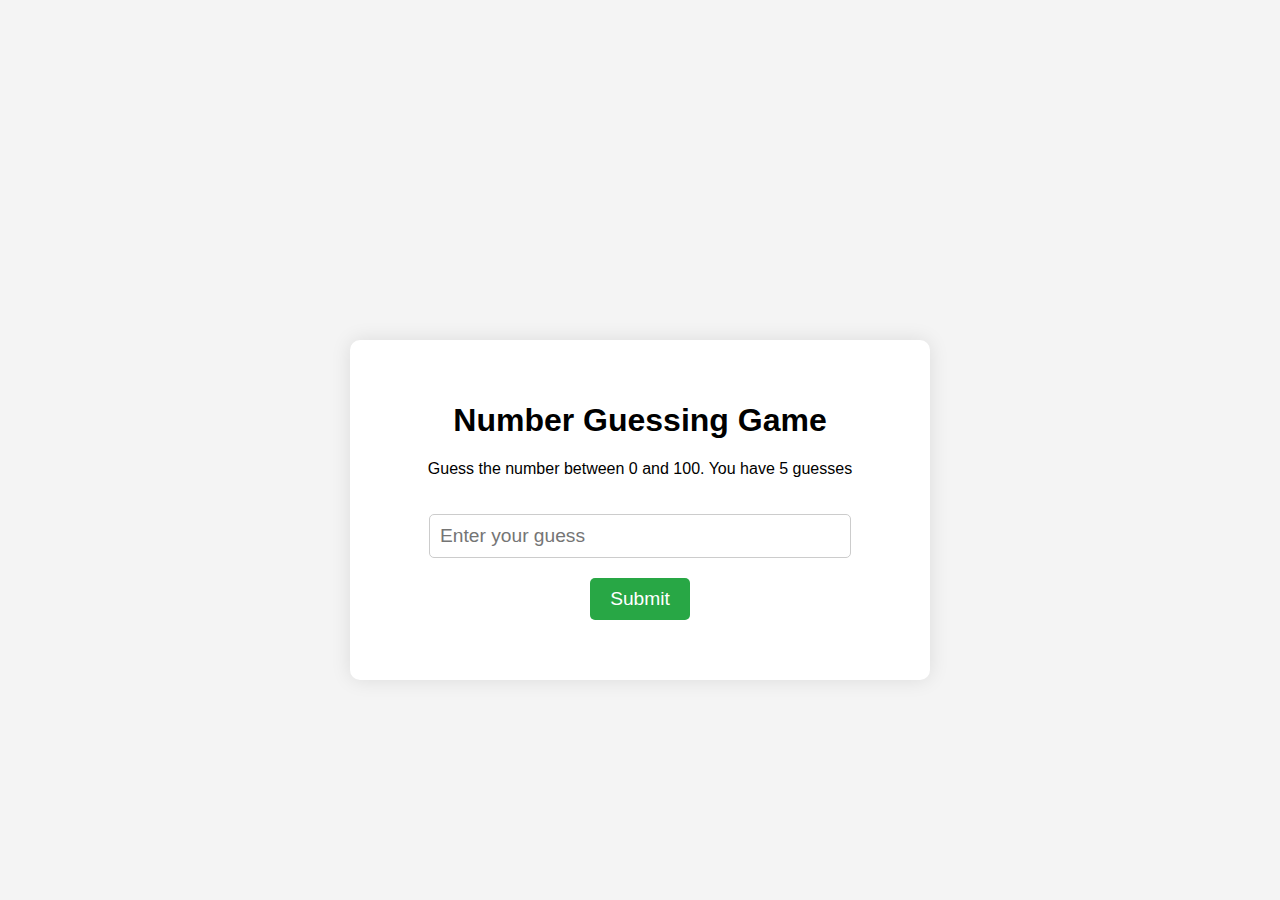
<file: index.html>
<!DOCTYPE html>
<html lang="en">
<head>
    <meta charset="UTF-8">
    <meta name="viewport" content="width=device-width, initial-scale=1.0">
    <link href="https://cdn.jsdelivr.net/npm/bootstrap@5.2.3/dist/css/bootstrap.min.css" rel="stylesheet" integrity="sha384-rbsA2VBKQhggwzxH7pPCaAqO46MgnOM80zW1RWuH61DGLwZJEdK2Kadq2F9CUG65" crossorigin="anonymous">
    <link rel="stylesheet" href="https://use.fontawesome.com/releases/v5.6.1/css/all.css" integrity="sha384-gfdkjb5BdAXd+lj+gudLWI+BXq4IuLW5IT+brZEZsLFm++aCMlF1V92rMkPaX4PP" crossorigin="anonymous">
    <link rel="stylesheet" href="assests/css/style.css">
    <title>Number Guessing Game</title>
</head>
<body>
    <div class="container">
        <h1>Number Guessing Game</h1>
        <p>Guess the number between 0 and 100. You have 5 guesses</p>
        <input type="number" id="guess" placeholder="Enter your guess">
        <button id="submit">Submit</button>
        <p id="message"></p>
        <p id="hints"></p>
    </div>
    <script src="assests/js/script.js"></script>
</body>
</html>
</file>
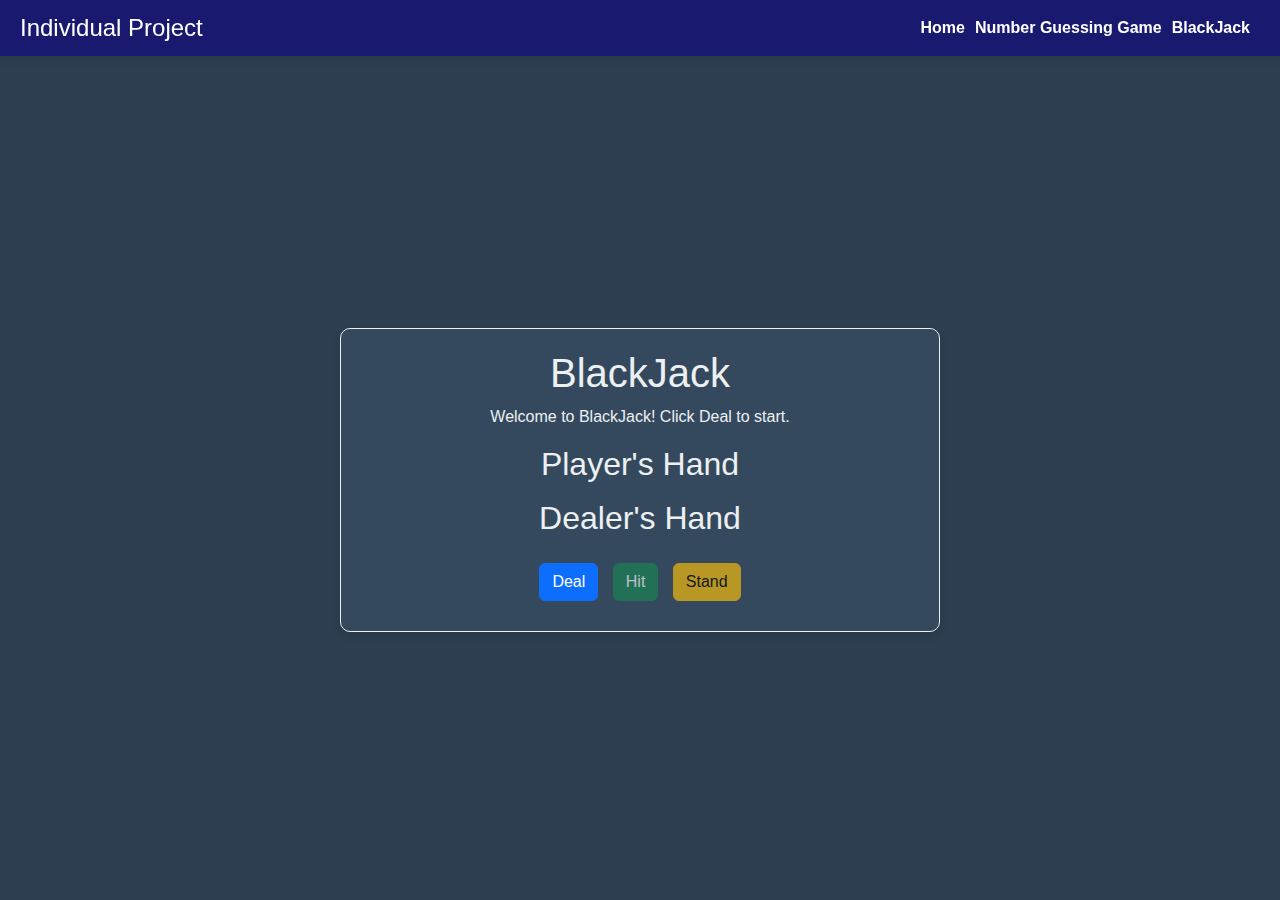
<file: blackjack.html>
<!DOCTYPE html>
<html lang="en">
<head>
    <meta charset="UTF-8">
    <meta name="viewport" content="width=device-width, initial-scale=1.0">
    <link href="https://cdn.jsdelivr.net/npm/bootstrap@5.2.3/dist/css/bootstrap.min.css" rel="stylesheet">
    <link rel="stylesheet" href="https://use.fontawesome.com/releases/v5.6.1/css/all.css">
    <link rel="stylesheet" href="assests/css/blackjack.css">
    <title>BlackJack</title>
</head>
<body>
    <header>
        <div class="header-title"><a href="home.html" class="no-link">Individual Project</a></div>
        <nav>
            <span class="material-symbols-outlined menu-icon">menu</span>
            <ul class="nav-links">
                <li><a href="home.html">Home</a></li>
                <li><a href="number.html">Number Guessing Game</a></li>
                <li><a href="blackjack.html">BlackJack</a></li>
            </ul>
        </nav>
    </header>
    <div id="game">
        <h1>BlackJack</h1>
        <p id="status"></p>
        <div id="player-hand" class="hand">
            <h2>Player's Hand</h2>
            <div id="player-cards"></div>
            <p id="player-score"></p>
        </div>
        <div id="dealer-hand" class="hand">
            <h2>Dealer's Hand</h2>
            <div id="dealer-cards"></div>
            <p id="dealer-score"></p>
        </div>
        <button id="deal-button" class="btn btn-primary">Deal</button>
        <button id="hit-button" class="btn btn-success" disabled>Hit</button>
        <button id="stand-button" class="btn btn-warning" disabled>Stand</button>
    </div>
    <script src="assests/js/blackjack.js"></script>
    <script src="assests/js/menu.js"></script>
</body>
</html>
</file>
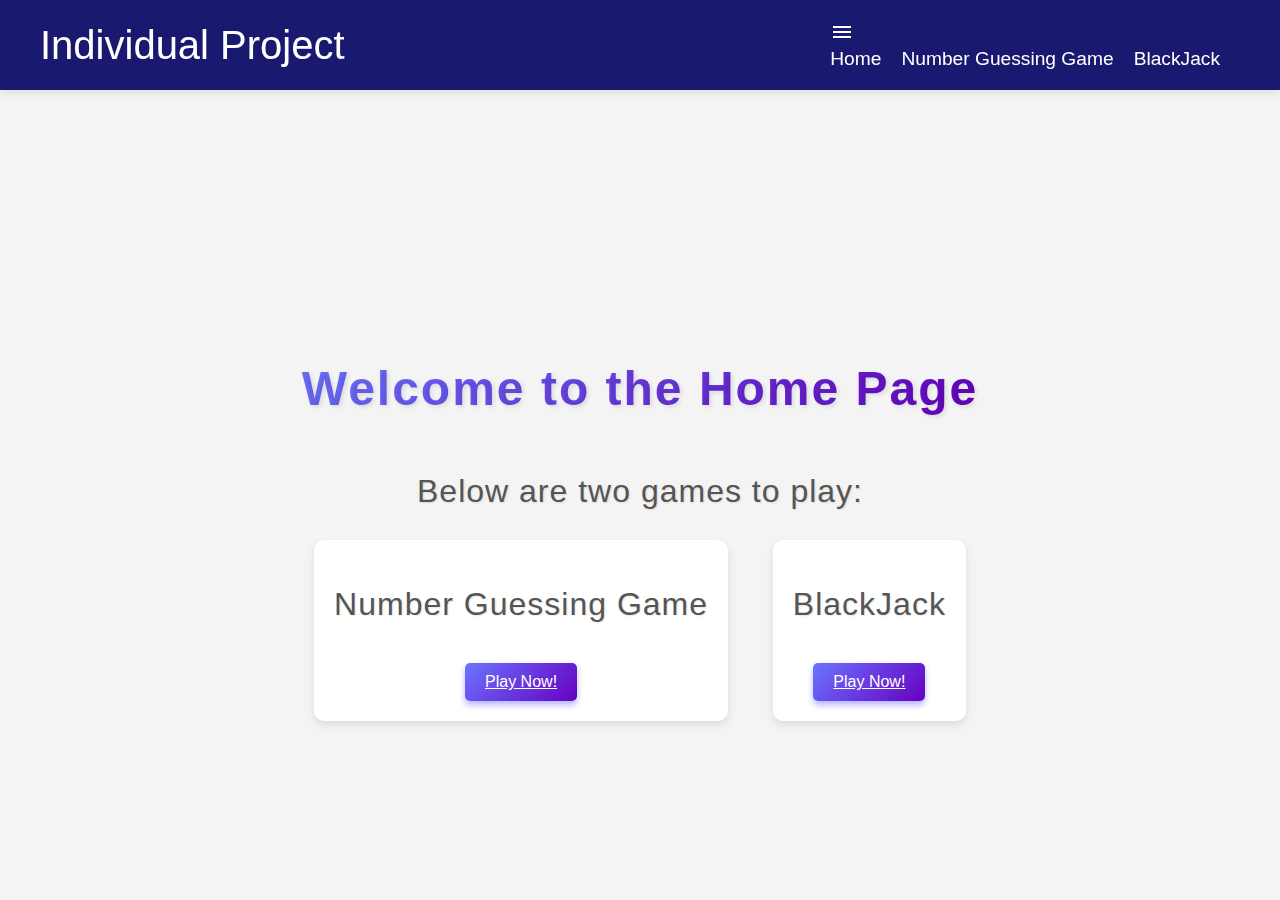
<file: home.html>
<!DOCTYPE html>
<html lang="en">
<head>
    <meta charset="UTF-8">
    <meta name="viewport" content="width=device-width, initial-scale=1.0">
    <link href="https://cdn.jsdelivr.net/npm/bootstrap@5.2.3/dist/css/bootstrap.min.css" rel="stylesheet" integrity="sha384-rbsA2VBKQhggwzxH7pPCaAqO46MgnOM80zW1RWuH61DGLwZJEdK2Kadq2F9CUG65" crossorigin="anonymous">
    <link rel="stylesheet" href="https://use.fontawesome.com/releases/v5.6.1/css/all.css" integrity="sha384-gfdkjb5BdAXd+lj+gudLWI+BXq4IuLW5IT+brZEZsLFm++aCMlF1V92rMkPaX4PP" crossorigin="anonymous">
    <link rel="stylesheet" href="assests/css/home.css">
    <link rel="stylesheet" href="https://fonts.googleapis.com/css2?family=Material+Symbols+Outlined:opsz,wght,FILL,GRAD@20..48,100..700,0..1,-50..200" />
    <title>Individual Project</title>
</head>
<body>
    <header>
        <div class="header-title"><a href="home.html"></a>Individual Project</div>
        <nav>
            <span class="material-symbols-outlined menu-icon">menu</span>
            <ul class="nav-links">
                <li><a href="home.html">Home</a></li>
                <li><a href="number.html">Number Guessing Game</a></li>
                <li><a href="blackjack.html">BlackJack</a></li>
            </ul>
        </nav>
    </header>
    <main>
        <h1>Welcome to the Home Page</h1>
        <h2>Below are two games to play:</h2>
        <div class="games">
            <div class="game-left">
                <h2>Number Guessing Game</h2>
                <a href="number.html" class="btn btn-primary">Play Now!</a>
            </div>
            <div class="game-right">
                <h2>BlackJack</h2>
                <a href="blackjack.html" class="btn btn-primary">Play Now!</a>
            </div>
        </div>
    </main>
    <script src="assests/js/menu.js"></script>
</body>
</html>
</file>
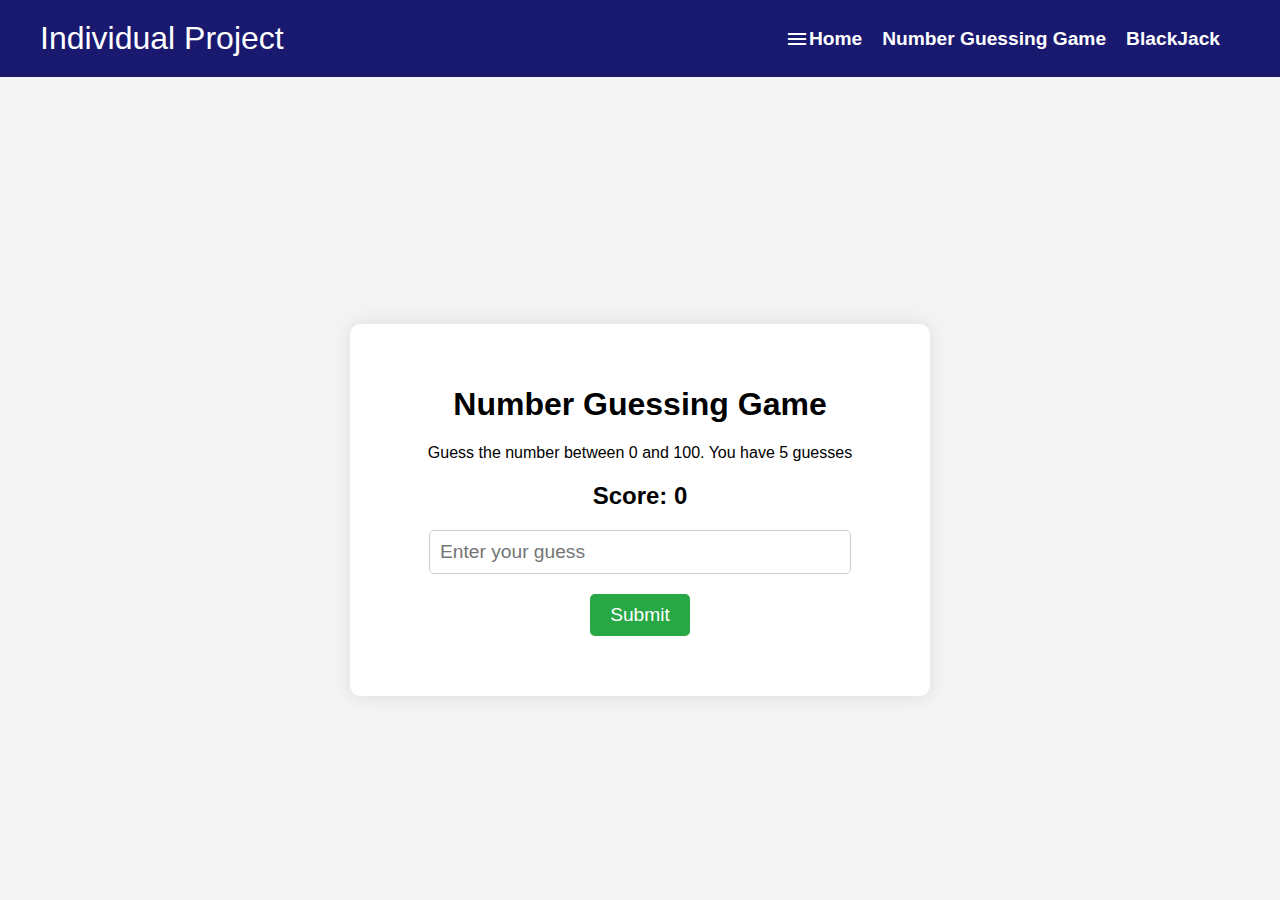
<file: number.html>
<!DOCTYPE html>
<html lang="en">
<head>
    <meta charset="UTF-8">
    <meta name="viewport" content="width=device-width, initial-scale=1.0">
    <link href="https://cdn.jsdelivr.net/npm/bootstrap@5.2.3/dist/css/bootstrap.min.css" rel="stylesheet" integrity="sha384-rbsA2VBKQhggwzxH7pPCaAqO46MgnOM80zW1RWuH61DGLwZJEdK2Kadq2F9CUG65" crossorigin="anonymous">
    <link rel="stylesheet" href="https://use.fontawesome.com/releases/v5.6.1/css/all.css" integrity="sha384-gfdkjb5BdAXd+lj+gudLWI+BXq4IuLW5IT+brZEZsLFm++aCMlF1V92rMkPaX4PP" crossorigin="anonymous">
    <link rel="stylesheet" href="assests/css/style.css">
    <link rel="stylesheet" href="https://fonts.googleapis.com/css2?family=Material+Symbols+Outlined:opsz,wght,FILL,GRAD@20..48,100..700,0..1,-50..200" />
    <title>Number Guessing Game</title>
</head>
<body>
    <header>
        <div class="header-title"><a href="home.html"></a>Individual Project</div>
        <nav>
            <span class="material-symbols-outlined menu-icon">menu</span>
            <ul class="nav-links">
                <li><a href="home.html">Home</a></li>
                <li><a href="number.html">Number Guessing Game</a></li>
                <li><a href="blackjack.html">BlackJack</a></li>
            </ul>
        </nav>
    </header>
    <div class="container">
        <h1>Number Guessing Game</h1>
        <p>Guess the number between 0 and 100. You have 5 guesses</p>
        <div id="scoreboard">Score: 0</div>
        <input type="number" id="guess" placeholder="Enter your guess">
        <button id="submit">Submit</button>
        <p id="message"></p>
        <p id="hints"></p>
        <button id="restart" style="display: none;">Restart Game</button>
    </div>
    <script src="assests/js/number.js"></script>
    <script src="assests/js/menu.js"></script>
</body>
</html>
</file>
<file: assests/css/style.css>
body {
    font-family: Arial, sans-serif;
    display: flex;
    flex-direction: column;
    justify-content: center;
    align-items: center;
    min-height: 100vh;
    background-color: #f4f4f4;
    margin: 0;
    padding: 0;
}

header {
    position: fixed;
    top: 0;
    display: flex;
    justify-content: space-between;
    align-items: center;
    background-color: #191970;
    color: #fff;
    padding: 20px 40px;
    width: 100%;
    box-sizing: border-box;
}

.header-title {
    font-size: 2em;
}

nav {
    position: relative;
    display: flex;
    align-items: center;
}

.menu-icon {
    display: none;
    cursor: pointer;
}

.nav-links {
    list-style-type: none;
    margin: 0;
    padding: 0;
    display: flex;
}

nav li {
    display: inline;
    margin-right: 20px;
}

nav a {
    color: #fff;
    text-decoration: none;
    font-weight: bold;
    font-size: 1.2em;
}

nav a:hover {
    text-decoration: underline;
    color: #CCCCFF;
}

.container {
    text-align: center;
    background-color: #fff;
    padding: 40px;
    box-shadow: 0 0 20px rgba(0, 0, 0, 0.1);
    border-radius: 10px;
    width: 90%;
    max-width: 500px;
    margin-top: 120px; /* Adjusted to avoid overlap with header */
}

input[type="number"] {
    width: 100%;
    max-width: 80%;
    padding: 10px;
    margin: 20px 0;
    border: 1px solid #ccc;
    border-radius: 5px;
    font-size: 1.2em;
}

button {
    padding: 10px 20px;
    border: none;
    background-color: #28a745;
    color: #fff;
    border-radius: 5px;
    cursor: pointer;
    font-size: 1.2em;
}

button:hover {
    background-color: #218838;
}

#message {
    margin-top: 20px;
    font-weight: bold;
    font-size: 1.2em;
}

#hints {
    margin-top: 20px;
    font-weight: bold;
    font-size: 1.2em;
    white-space: pre-line; /* Ensure new hints appear on a new line */
}

#restart {
    margin-top: 20px;
    font-size: 1.2em;
}

/* Responsive Design */
@media (max-width: 768px) {
    .menu-icon {
        display: block;
    }

    .nav-links {
        display: none;
        flex-direction: column;
        background-color: #191970;
        position: absolute;
        top: 60px;
        right: 0;
        width: 100%;
        box-shadow: 0 0 10px rgba(0, 0, 0, 0.1);
    }

    .nav-links.show {
        display: flex;
    }

    nav li {
        display: block; 
        margin: 10px 0;
        text-align: center;
    }

    nav a {
        font-size: 1em;
        padding: 10px;
        display: block;
    }
}

@media (max-width: 600px) {
    body {
        padding: 20px;
    }

    header {
        padding: 10px 20px;
    }

    .header-title {
        font-size: 1.5em;
    }

    .container {
        padding: 20px;
        margin-top: 100px;
    }

    button {
        width: 100%;
        max-width: none;
        margin: 10px 0;
    }

    input[type="number"] {
        width: 100%;
        max-width: none;
        margin: 10px 0;
    }

    #message, #hints, #restart {
        font-size: 1em;
    }
}

#scoreboard {
    margin-top: 20px;
    font-size: 1.5em;
    font-weight: bold;
}
</file>
<file: assests/css/blackjack.css>
body {
    font-family: Arial, sans-serif;
    display: flex;
    flex-direction: column;
    justify-content: center;
    align-items: center;
    min-height: 100vh;
    background-color: #2c3e50;
    color: #ecf0f1;
    margin: 0;
    transition: background-color 0.3s;
}

header {
    position: fixed;
    top: 0;
    display: flex;
    justify-content: space-between;
    align-items: center;
    background-color: #191970;
    color: #fff;
    padding: 10px 20px;
    width: 100%;
    box-sizing: border-box;
    box-shadow: 0 2px 10px rgba(0, 0, 0, 0.1);
    z-index: 1000;
}

.header-title {
    font-size: 1.5em;
}

.header-title .no-link {
    color: #fff;
    text-decoration: none;
    font-weight: normal;
}

nav {
    position: relative;
    display: flex;
    align-items: center;
}

.menu-icon {
    display: none;
    cursor: pointer;
}

.nav-links {
    list-style-type: none;
    margin: 0;
    padding: 0;
    display: flex;
}

nav li {
    display: inline;
    margin-right: 10px;
}

nav a {
    color: #fff;
    text-decoration: none;
    font-weight: bold;
    font-size: 1em;
    transition: color 0.3s;
}

nav a:hover {
    text-decoration: underline;
    color: #CCCCFF;
}

#game {
    width: 90%;
    max-width: 600px;
    margin: 80px auto 20px auto;
    padding: 20px;
    border: 1px solid #ecf0f1;
    border-radius: 10px;
    background-color: #34495e;
    box-shadow: 0 4px 8px rgba(0, 0, 0, 0.1);
    text-align: center;
}

.hand {
    margin: 10px 0;
}

.card {
    display: inline-block;
    padding: 10px;
    margin: 5px;
    border: 1px solid #ecf0f1;
    border-radius: 5px;
    background-color: #fff;
    width: 60px;
    height: 90px;
    text-align: center;
    line-height: 1.5;
    font-size: 1.2em;
    box-shadow: 0 2px 5px rgba(0, 0, 0, 0.2);
}

.card .value {
    font-size: 1.5em;
    display: block;
}

.card .suit {
    font-size: 1.2em;
    display: block;
}

.card.hearts .value,
.card.hearts .suit,
.card.diamonds .value,
.card.diamonds .suit {
    color: red;
}

.card.spades .value,
.card.spades .suit,
.card.clubs .value,
.card.clubs .suit {
    color: black;
}

.btn {
    margin: 10px 5px;
}

/* Responsive Design */
@media (max-width: 768px) {
    .menu-icon {
        display: block;
        color: #fff;
    }

    .nav-links {
        display: none;
        flex-direction: column;
        background-color: #191970;
        position: absolute;
        top: 50px;
        right: 0;
        width: 100%;
        box-shadow: 0 0 10px rgba(0, 0, 0, 0.1);
    }

    .nav-links.show {
        display: flex;
    }

    nav li {
        display: block;
        margin: 10px 0;
        text-align: center;
    }

    nav a {
        font-size: 1em;
        padding: 10px;
        display: block;
    }
}

@media (max-width: 600px) {
    body {
        padding: 10px;
    }

    header {
        padding: 10px;
    }

    .header-title {
        font-size: 1.2em;
    }

    #game {
        width: 100%;
    }

    .hand {
        margin: 10px 0;
        text-align: center;
    }

    button {
        width: 100%;
        max-width: none;
        margin: 5px 0;
    }
}
</file>
<file: assests/css/home.css>
body {
    font-family: 'Roboto', sans-serif;
    display: flex;
    flex-direction: column;
    justify-content: center;
    align-items: center;
    min-height: 100vh;
    background-color: #f4f4f4;
    margin: 0;
    padding: 0;
    transition: background-color 0.3s;
}

header {
    position: fixed;
    top: 0;
    display: flex;
    justify-content: space-between;
    align-items: center;
    background-color: #191970;
    color: #fff;
    padding: 20px 40px;
    width: 100%;
    box-sizing: border-box;
    box-shadow: 0 2px 10px rgba(0, 0, 0, 0.1);
    z-index: 1000;
}

.header-title {
    font-size: 2.5em;
    font-weight: 500;
}

.nav-links {
    list-style-type: none;
    margin: 0;
    padding: 0;
    display: flex;
}

.menu-icon {
    display: none;
    cursor: pointer;
}

nav li {
    display: inline;
    margin-right: 20px;
}

nav a {
    color: #fff;
    text-decoration: none;
    font-weight: 500;
    font-size: 1.2em;
    transition: color 0.3s;
}

nav a:hover {
    color: #CCCCFF;
}

main {
    display: flex;
    flex-direction: column;
    align-items: center;
    margin-top: 150px; 
    text-align: center;
}

h1 {
    margin-bottom: 30px;
    font-size: 3em;
    font-weight: 700;
    color: #333;
    background: linear-gradient(135deg, #6b73ff, #6600c0);
    -webkit-background-clip: text;
    -webkit-text-fill-color: transparent;
    text-shadow: 2px 2px 4px rgba(0, 0, 0, 0.1);
    letter-spacing: 2px;
    animation: fadeIn 1s ease-in-out;
}

h2 {
    margin-bottom: 30px;
    font-size: 2em;
    font-weight: 500;
    color: #555;
    text-shadow: 1px 1px 2px rgba(0, 0, 0, 0.1);
    letter-spacing: 1px;
    animation: fadeIn 1s ease-in-out 0.5s;
    animation-fill-mode: both;
}

@keyframes fadeIn {
    from {
        opacity: 0;
        transform: translateY(-20px);
    }
    to {
        opacity: 1;
        transform: translateY(0);
    }
}

.games {
    display: flex;
    justify-content: space-around;
    width: 100%;
    max-width: 900px;
}

.game-left, .game-right {
    display: flex;
    flex-direction: column;
    align-items: center;
    padding: 20px;
    background-color: #fff;
    box-shadow: 0 4px 8px rgba(0, 0, 0, 0.1);
    border-radius: 10px;
    transition: transform 0.3s, box-shadow 0.3s;
}

.game-left:hover, .game-right:hover {
    transform: translateY(-10px);
    box-shadow: 0 8px 16px rgba(0, 0, 0, 0.2);
}

.game-left {
    margin-right: 10px;
}

.game-right {
    margin-left: 10px;
}

.btn {
    margin-top: 10px;
    padding: 10px 20px;
    font-size: 1em;
    font-weight: 500;
    background: linear-gradient(135deg, #6b73ff, #6600c0);
    color: #fff;
    border: none;
    border-radius: 5px;
    box-shadow: 0px 4px 6px rgba(0, 13, 255, 0.3);
    transition: background 0.3s, transform 0.3s;
}

.btn:hover {
    background: linear-gradient(135deg, #6600c0, #6b73ff);
    transform: translateY(-3px);
}

/* Responsive Design */
@media (max-width: 768px) {
    .menu-icon {
        display: block;
        color: #fff;
    }

    .nav-links {
        display: none;
        flex-direction: column;
        background-color: #191970;
        position: absolute;
        top: 60px;
        right: 0;
        width: 100%;
        box-shadow: 0 0 10px rgba(0, 0, 0, 0.1);
    }

    .nav-links.show {
        display: flex;
    }

    nav li {
        display: block; 
        margin: 10px 0;
        text-align: center;
    }

    nav a {
        font-size: 1em;
        padding: 10px;
        display: block;
    }
}

@media (max-width: 600px) {
    body {
        padding: 20px;
    }

    header {
        padding: 10px 20px;
    }

    .header-title {
        font-size: 2em;
    }

    main {
        margin-top: 120px;
    }

    h1 {
        font-size: 2.5em;
    }

    h2 {
        font-size: 1.5em;
    }

    .games {
        flex-direction: column;
        align-items: center;
    }

    .game-left, .game-right {
        margin: 10px 0;
        width: 90%;
        max-width: none;
    }

    button {
        width: 100%;
        max-width: none;
        margin: 10px 0;
    }
}
</file>
